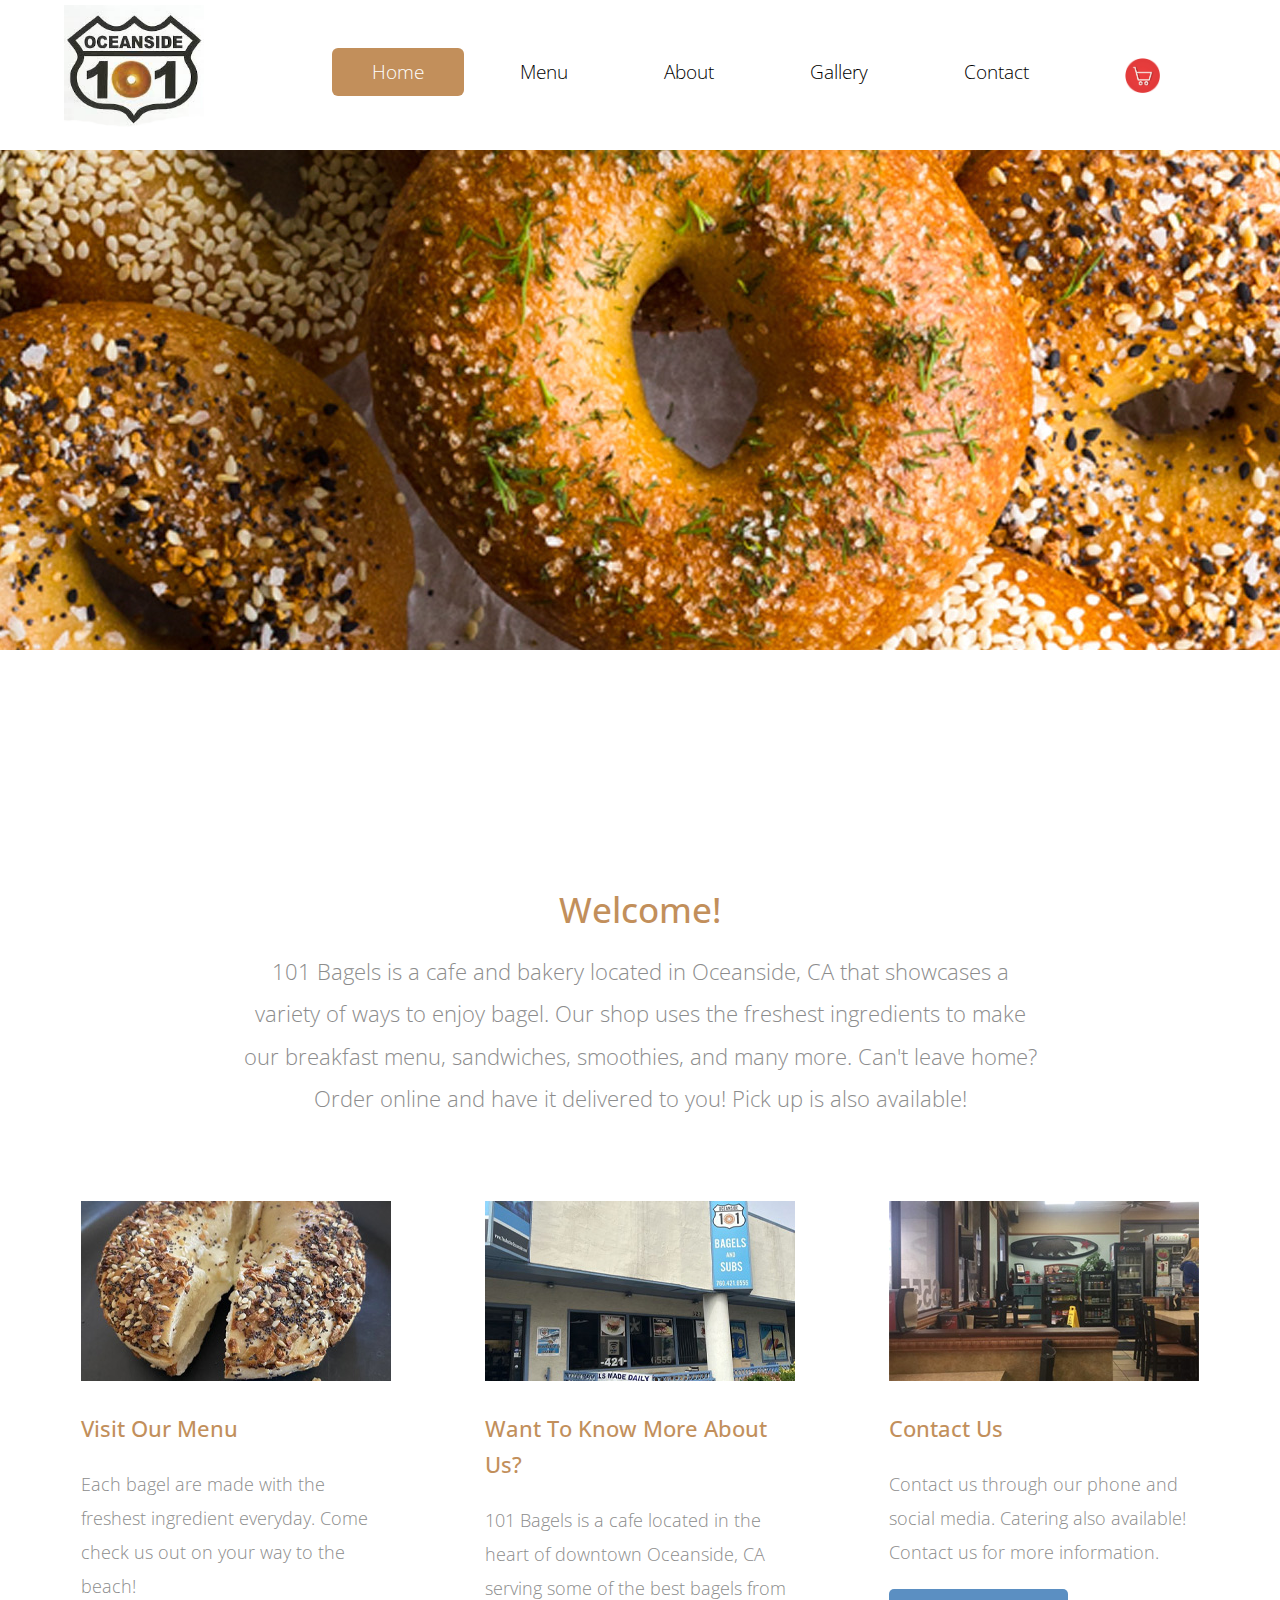
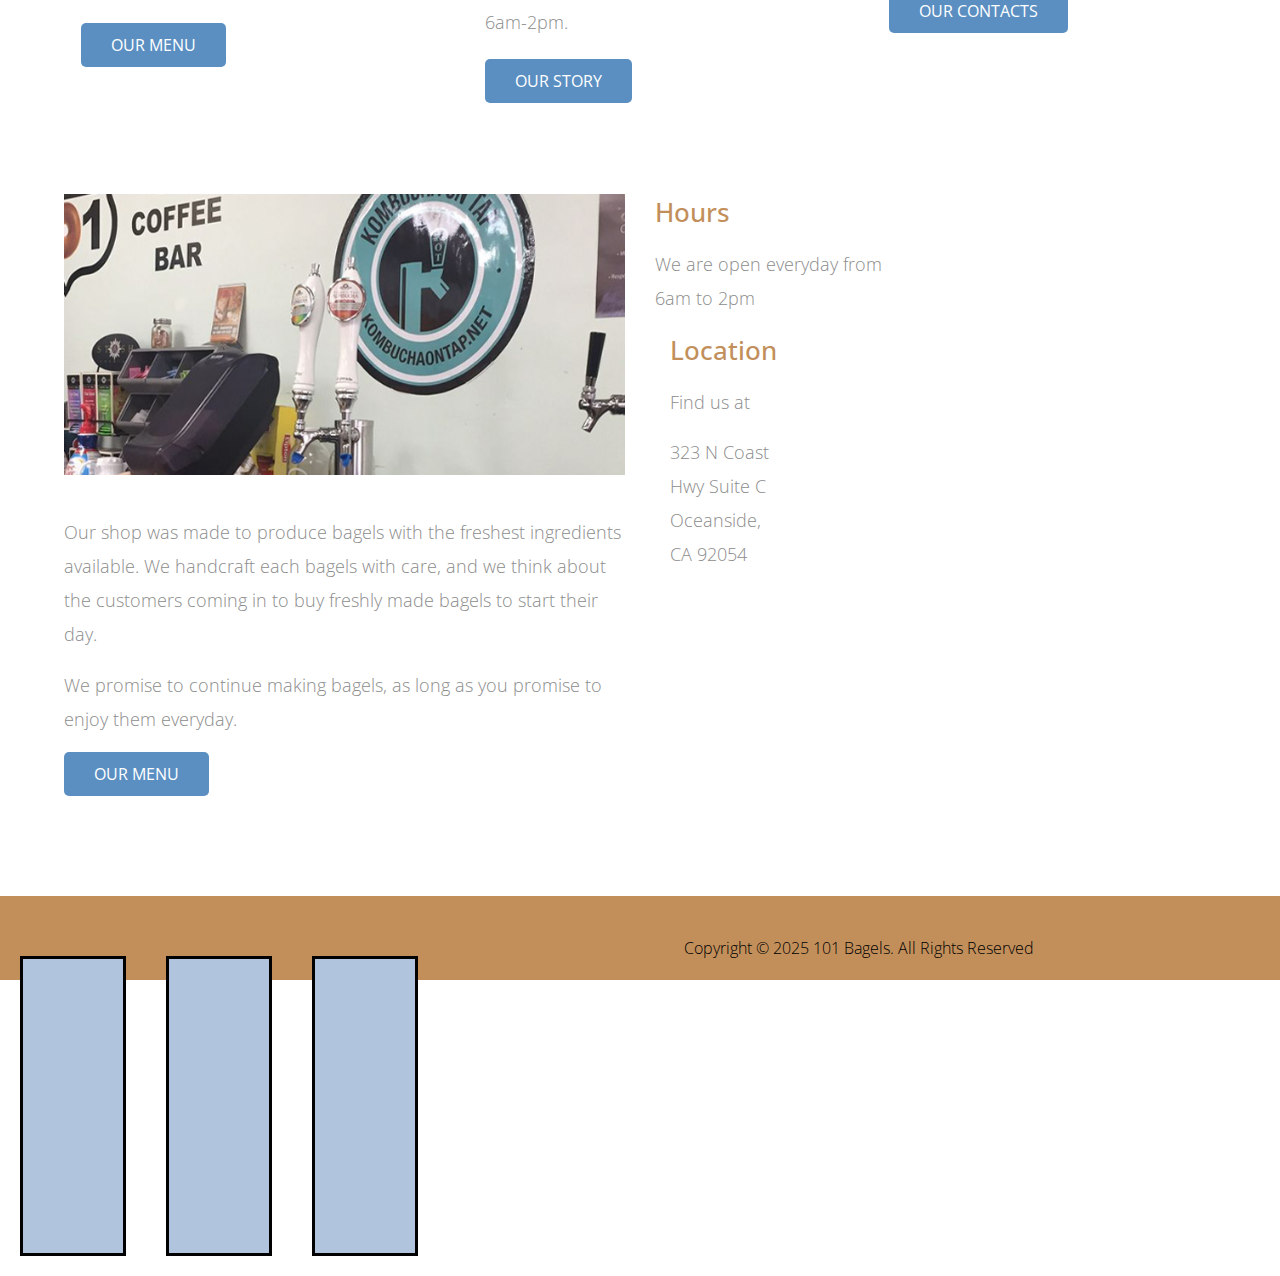
<file: index.html>
<!DOCTYPE html>
<html>
<head>
    <meta charset="utf-8">
    <meta http-equiv="X-UA-Compatible" content="IE=edge">
    <meta name="viewport" content="width=device-width, initial-scale=1">

    <title>Classic - Responsive Bootstrap 4.0 Template</title>

    <link rel="stylesheet" href="https://fonts.googleapis.com/css?family=Open+Sans:300,400"> 
    <link rel="stylesheet" href="css/bootstrap.min.css">                                     
    <link rel="stylesheet" href="css/style.css">

</head>

    <body>
       
        <div class="header">
            <div class="container-fluid">
                <div class="header-inner">
                    <a href="index.html" class="navbar-brand site-name"><img src="logo.png" alt="bagel" width="140" height="140"></a>
                    
                    <nav class="navbar main-nav">
<button class="navbar-toggler hidden-md-up" type="button" data-toggle="collapse" data-target="#tmNavbar">
              &#9776;
          </button>
                        
                        <div class="collapse navbar-toggleable-sm" id="tmNavbar">
                            <ul class="nav navbar-nav">
                                <li class="nav-item active">
                                    <a href="index.html" class="nav-link">Home</a>
                                </li>
								<li class="nav-item">
                                    <a href="about.html" class="nav-link">Menu</a>
                                </li>
								 <li class="nav-item">
                                    <a href="about.html" class="nav-link">About</a>
                                </li>
                                <li class="nav-item">
                                    <a href="gallery.html" class="nav-link">Gallery</a>
                                </li>
                                <li class="nav-item">
                                    <a href="contact.html" class="nav-link">Contact</a>
                                </li>
								<li class="nav-item">
								    <a href="contact - Copy.html" class="nav-link"><img src="img/carticon2.png" alt="cart" width="35px"></a>
								</li>
                            </ul>                        
                        </div>
                        
                    </nav>
                   
                </div>                                  
            </div>            
        </div>

        <div class="home-img-container">
            <img src="img/home-img.jpg" alt="Image" class="hidden-lg-up img-fluid">
        </div>

        <section class="section">
            <div class="container-fluid">
                <div class="row">
                    <div class="col-xs-12 col-sm-12 col-md-12 col-lg-12 text-xs-center">
                        <h2 class="gold-text title">&nbsp;</h2>
                        <h2 class="gold-text title">Welcome!                        </h2>
                        <p class="subtitle">101 Bagels is a cafe and bakery located in Oceanside, CA that showcases a variety of ways to enjoy bagel. Our shop uses the freshest ingredients to make our breakfast menu, sandwiches, smoothies, and many more. Can't leave home? Order online and have it delivered to you! Pick up is also available!</p>
                    </div>
					                     
                        <div class="row margin-t-big">
                            <div class="col-xs-12 col-sm-12 col-md-4 col-lg-4 col-xl-4">

                                <div class="content-box">
                                    <img src="img/img-310x180-1.jpg" alt="Image" class="margin-b-30 img-fluid">
                                    <h4 class="margin-b-20 gold-text">Visit Our Menu</h4>
                                    <p class="margin-b-20">Each bagel are made with the freshest ingredient everyday. Come check us out on your way to the beach!</p>
                                    <a href="menu.html" class="btn text-uppercase">Our Menu</a>    
                                </div>  

                            </div>

                            <div class="col-xs-12 col-sm-12 col-md-4 col-lg-4 col-xl-4">

                                <div class="content-box">
                                    <img src="img/img-310x180-2.jpg" alt="Image" class="margin-b-30 img-fluid">
                                    <h4 class="margin-b-20 gold-text">Want To Know More About Us?</h4>
                                    <p class="margin-b-20">101 Bagels is a cafe located in the heart of downtown Oceanside, CA serving some of the best bagels from 6am-2pm.  </p>
                                    <a href="about.html" class="btn text-uppercase">Our Story</a>    
                                </div>  

                            </div>

                            <div class="col-xs-12 col-sm-12 col-md-4 col-lg-4 col-xl-4">

                                <div class="content-box">
                                    <img src="img/img-310x180-3.jpg" alt="Image" class="margin-b-30 img-fluid">
                                    <h4 class="margin-b-20 gold-text">Contact Us</h4>
                                    <p class="margin-b-20">Contact us through our phone and social media. Catering also available! Contact us for more information.</p>
                                    <a href="contact.html" class="btn text-uppercase">Our Contacts</a>    
                                </div>  

                            </div>    
                </div>
                <div class="row">
                    <div class="col-xs-12 col-sm-6 col-md-6 col-lg-3 col-xl-3">

                        

                    </div>
                    </div>
				</div>

                <div class="row margin-t-big">
                    <div class="col-xs-12 col-sm-12 col-md-12 col-lg-6 col-xl-6">
                        <div class="2-col-left">
                            
                         
                            <img src="img/img-660x330-1.jpg" alt="Image" class="margin-b-40 img-fluid">
                            <p>
                                Our shop was made to produce bagels with the freshest ingredients available. We handcraft each bagels with care, and we think about the customers coming in to buy freshly made bagels to start their day. 
                            </p>
                            <p>We promise to continue making bagels, as long as you promise to enjoy them everyday.</p>
                            
                            <a href="menu.html" class="btn text-uppercase">Our Menu</a>

                        </div>
                    </div>

                    <div class="col-xs-12 col-sm-12 col-md-12 col-lg-6 col-xl-6">

                        <div class="2-col-right">

                            <div class="2-rows-md-swap">
                                <div class="overflow-auto row 2-rows-md-down-2">
                                    <div class="col-xs-12 col-sm-6 col-md-6 col-lg-6 col-xl-6">
                                        <h3 class="gold-text title">
                                          Hours
                                      </h3>
                                        <nav>
                                            <ul class="nav">
												<p>We are open everyday from 6am to 2pm</p>
                                                

                                    <div class="col-xs-12 col-sm-6 col-md-6 col-lg-6 col-xl-6 xs-m-t">
                                        <h3 class="gold-text title">
                                          Location
                                      </h3>
                                        <nav>
                                            <ul class="nav">
                                                <p>Find us at</p>
												<p>323 N Coast Hwy Suite C Oceanside, CA 92054</p>
											</ul></nav>
												</div>                         
										</ul></nav> 
										
											</div>
                                        </div>
                                    </div>
                                </div>    
                            </div>

                        </div>
                        
                    </div>
                </div> 
			</div>
            </div>
        </section>
        
        <footer class="footer"> 
			<div class="footer2">
  <div class="column"></div> <div class="column"></div> <div class="column"></div>
</div>
			
			
			
			Copyright &copy; 2025 101 Bagels. All Rights Reserved
					</footer>


        <script src="js/jquery-1.11.3.min.js"></script>
        <script src="https://www.atlasestateagents.co.uk/javascript/tether.min.js"></script> 
        <script src="js/bootstrap.min.js"></script>
       
</body>
</html>
</file>
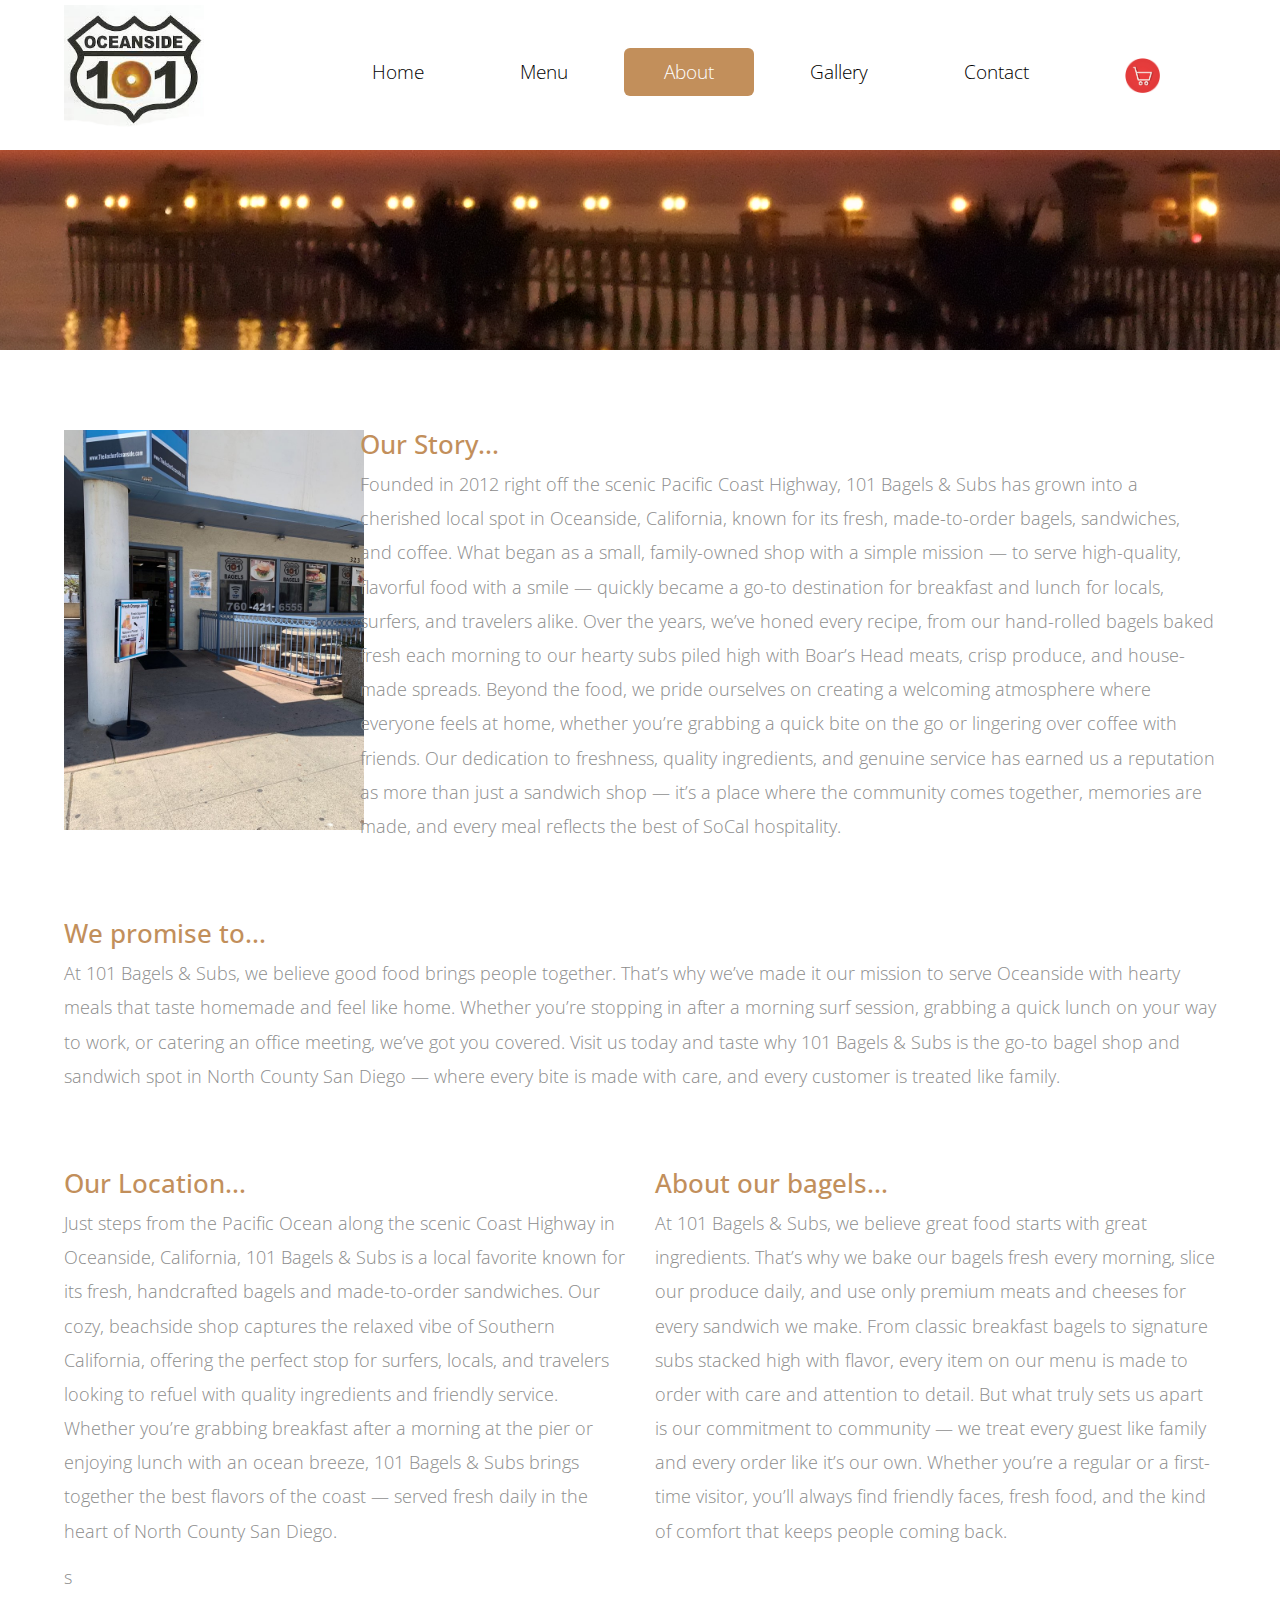
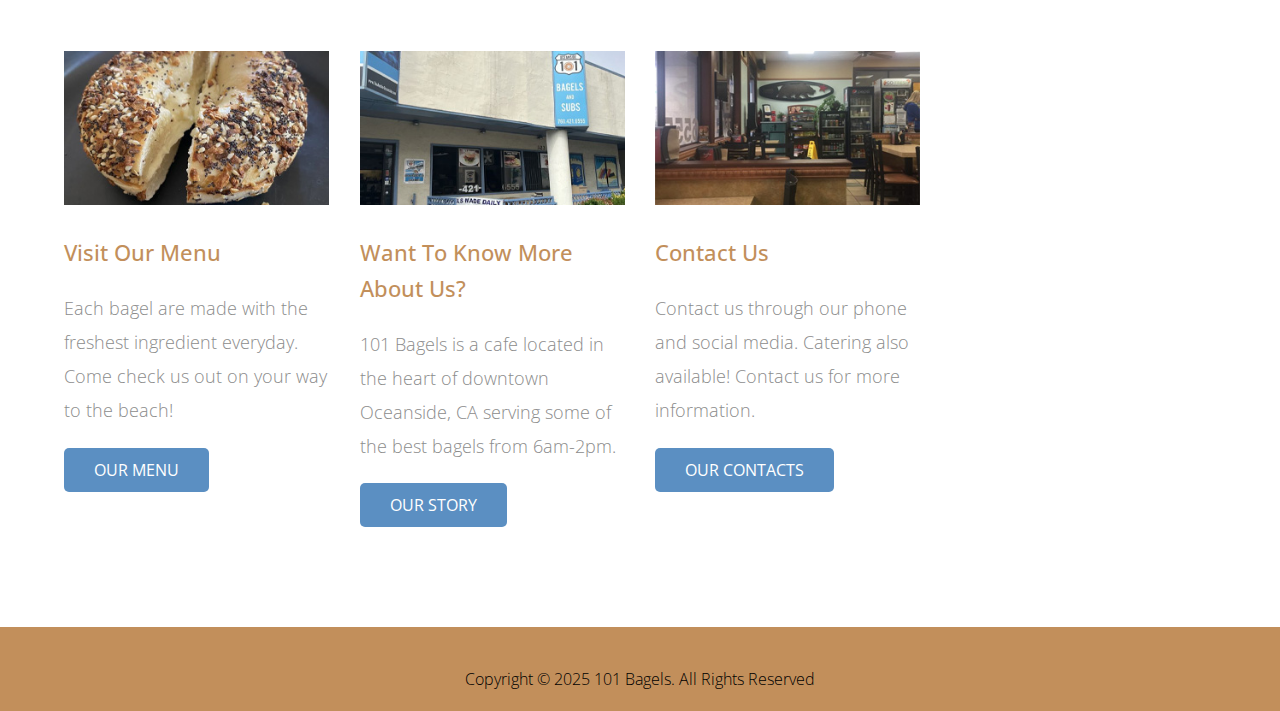
<file: about.html>
<!DOCTYPE html>
<html>
<head>
    <meta charset="utf-8">
    <meta http-equiv="X-UA-Compatible" content="IE=edge">
    <meta name="viewport" content="width=device-width, initial-scale=1">

    <title>Classic - About Page</title>

    <link rel="stylesheet" href="https://fonts.googleapis.com/css?family=Open+Sans:300,400"> 
    <link rel="stylesheet" href="css/bootstrap.min.css">                                     
    <link rel="stylesheet" href="css/style.css">


</head>

    <body>
       
        <div class="header">
            <div class="container-fluid">
                <div class="header-inner">
                    <a href="index.html" class="navbar-brand site-name"><img src="logo.png" width="140" height="140"></a>
                    
           
                    <nav class="navbar main-nav">

                        <button class="navbar-toggler hidden-md-up" type="button" data-toggle="collapse" data-target="#tmNavbar">
                            &#9776;
                        </button>
                        
                        <div class="collapse navbar-toggleable-sm" id="tmNavbar">
                            <ul class="nav navbar-nav">
                                <li class="nav-item">
                                    <a href="index.html" class="nav-link">Home</a>
                                </li>
								<li class="nav-item">
                                    <a href="about.html" class="nav-link">Menu</a>
                                </li>
                                <li class="nav-item active">
                                    <a href="about.html" class="nav-link">About</a>
                                </li>
                                <li class="nav-item">
                                    <a href="gallery.html" class="nav-link">Gallery</a>
                                </li>
                                <li class="nav-item">
                                    <a href="contact.html" class="nav-link">Contact</a>
                                </li>
								<li class="nav-item">
								    <a href="contact - Copy.html" class="nav-link"><img src="img/carticon2.png" alt="cart" width="35px"></a>
								</li>
                            </ul>                        
                        </div>
                        
                    </nav>  
                     
                </div>                                  
            </div>            
        </div>

        <div class="about-img-container">
            
        </div>

        <section class="section">
            <div class="container-fluid">
                <div class="row 2-rows-sm-swap">
                    <div class="col-xs-12 col-sm-12 col-md-4 col-lg-3 col-xl-3 2-rows-sm-down-2">
                        
                        
                        <nav>
                            <ul class="nav"><img src="aboutusimg1.jpg" alt="" width="300px">
                               
                        </nav>   

                    </div>                        
                        

                    <div class="col-xs-12 col-sm-12 col-md-8 col-lg-9 col-xl-9 2-rows-sm-down-1">
                        <h3 class="gold-text">Our Story...&nbsp;</h3>
                       
                        <p>Founded in 2012 right off the scenic Pacific Coast Highway, 101 Bagels & Subs has grown into a cherished local spot in Oceanside, California, known for its fresh, made-to-order bagels, sandwiches, and coffee. What began as a small, family-owned shop with a simple mission — to serve high-quality, flavorful food with a smile — quickly became a go-to destination for breakfast and lunch for locals, surfers, and travelers alike. Over the years, we’ve honed every recipe, from our hand-rolled bagels baked fresh each morning to our hearty subs piled high with Boar’s Head meats, crisp produce, and house-made spreads. Beyond the food, we pride ourselves on creating a welcoming atmosphere where everyone feels at home, whether you’re grabbing a quick bite on the go or lingering over coffee with friends. Our dedication to freshness, quality ingredients, and genuine service has earned us a reputation as more than just a sandwich shop — it’s a place where the community comes together, memories are made, and every meal reflects the best of SoCal hospitality.</p>
                    </div>
                </div>
                
                <div class="row margin-t-mid">
                    <div class="col-xs-12">
                        <h3 class="gold-text">We promise to...&nbsp;</h3>
                       
                        <p>At 101 Bagels & Subs, we believe good food brings people together. That’s why we’ve made it our mission to serve Oceanside with hearty meals that taste homemade and feel like home. Whether you’re stopping in after a morning surf session, grabbing a quick lunch on your way to work, or catering an office meeting, we’ve got you covered. Visit us today and taste why 101 Bagels & Subs is the go-to bagel shop and sandwich spot in North County San Diego — where every bite is made with care, and every customer is treated like family.</p>
                    </div>
                </div>

                <div class="row margin-t-mid">
                    <div class="col-xs-12 col-sm-12 col-md-6 col-lg-6 col-xl-6 sm-m-b">
                        <h3 class="gold-text">Our Location...</h3>
                        
                        <p>Just steps from the Pacific Ocean along the scenic Coast Highway in Oceanside, California, 101 Bagels &amp; Subs is a local favorite known for its fresh, handcrafted bagels and made-to-order sandwiches. Our cozy, beachside shop captures the relaxed vibe of Southern California, offering the perfect stop for surfers, locals, and travelers looking to refuel with quality ingredients and friendly service. Whether you’re grabbing breakfast after a morning at the pier or enjoying lunch with an ocean breeze, 101 Bagels &amp; Subs brings together the best flavors of the coast — served fresh daily in the heart of North County San Diego.</p>
                    </div>

                    <div class="col-xs-12 col-sm-12 col-md-6 col-lg-6 col-xl-6">
                        <h3 class="gold-text">About our bagels...&nbsp;</h3>
                        <p>
                            
                            At 101 Bagels & Subs, we believe great food starts with great ingredients. That’s why we bake our bagels fresh every morning, slice our produce daily, and use only premium meats and cheeses for every sandwich we make. From classic breakfast bagels to signature subs stacked high with flavor, every item on our menu is made to order with care and attention to detail. But what truly sets us apart is our commitment to community — we treat every guest like family and every order like it’s our own. Whether you’re a regular or a first-time visitor, you’ll always find friendly faces, fresh food, and the kind of comfort that keeps people coming back.
                        </p>
                    </div>

                </div>
s
                <div class="row margin-t-mid">
                    <div class="col-xs-12 col-sm-6 col-md-3 col-lg-3 col-xl-3">

                        <div class="content-box">
                            <img src="img/img-310x180-1.jpg" alt="Image" class="margin-b-30 img-fluid">
                            <h4 class="margin-b-20 gold-text">Visit Our Menu&nbsp;</h4>
                            <p class="margin-b-20">Each bagel are made with the freshest ingredient everyday. Come check us out on your way to the beach!</p>
                            <a href="menu.html" class="btn text-uppercase">Our Menu</a>    
                        </div>  

                    </div>

                    <div class="col-xs-12 col-sm-6 col-md-3 col-lg-3 col-xl-3">

                        <div class="content-box">
                            <img src="img/img-310x180-2.jpg" alt="Image" class="margin-b-30 img-fluid">
                            <h4 class="margin-b-20 gold-text">Want To Know More About Us?&nbsp;</h4>
                            <p class="margin-b-20">101 Bagels is a cafe located in the heart of downtown Oceanside, CA serving some of the best bagels from 6am-2pm.</p>
                            <a href="about.html" class="btn text-uppercase">Our Story</a>    
                        </div>  

                    </div>

                    <div class="col-xs-12 col-sm-6 col-md-3 col-lg-3 col-xl-3">

                        <div class="content-box">
                            <img src="img/img-310x180-3.jpg" alt="Image" class="margin-b-30 img-fluid">
                            <h4 class="margin-b-20 gold-text">Contact Us</h4>
                            <p class="margin-b-20">Contact us through our phone and social media. Catering also available! Contact us for more information.</p>
                            <a href="contact.html" class="btn text-uppercase">Our Contacts</a>    
                        </div>  

                    </div>

                    <div class="col-xs-12 col-sm-6 col-md-3 col-lg-3 col-xl-3">

                      

                    </div>
                </div> 

            </div>
        </section>
        
         <footer class="footer">Copyright &copy; 2025 101 Bagels. All Rights Reserved</footer>

 
        <script src="js/jquery-1.11.3.min.js"></script>
        <script src="https://www.atlasestateagents.co.uk/javascript/tether.min.js"></script> 
        <script src="js/bootstrap.min.js"></script>
       
</body>
</html>
</file>
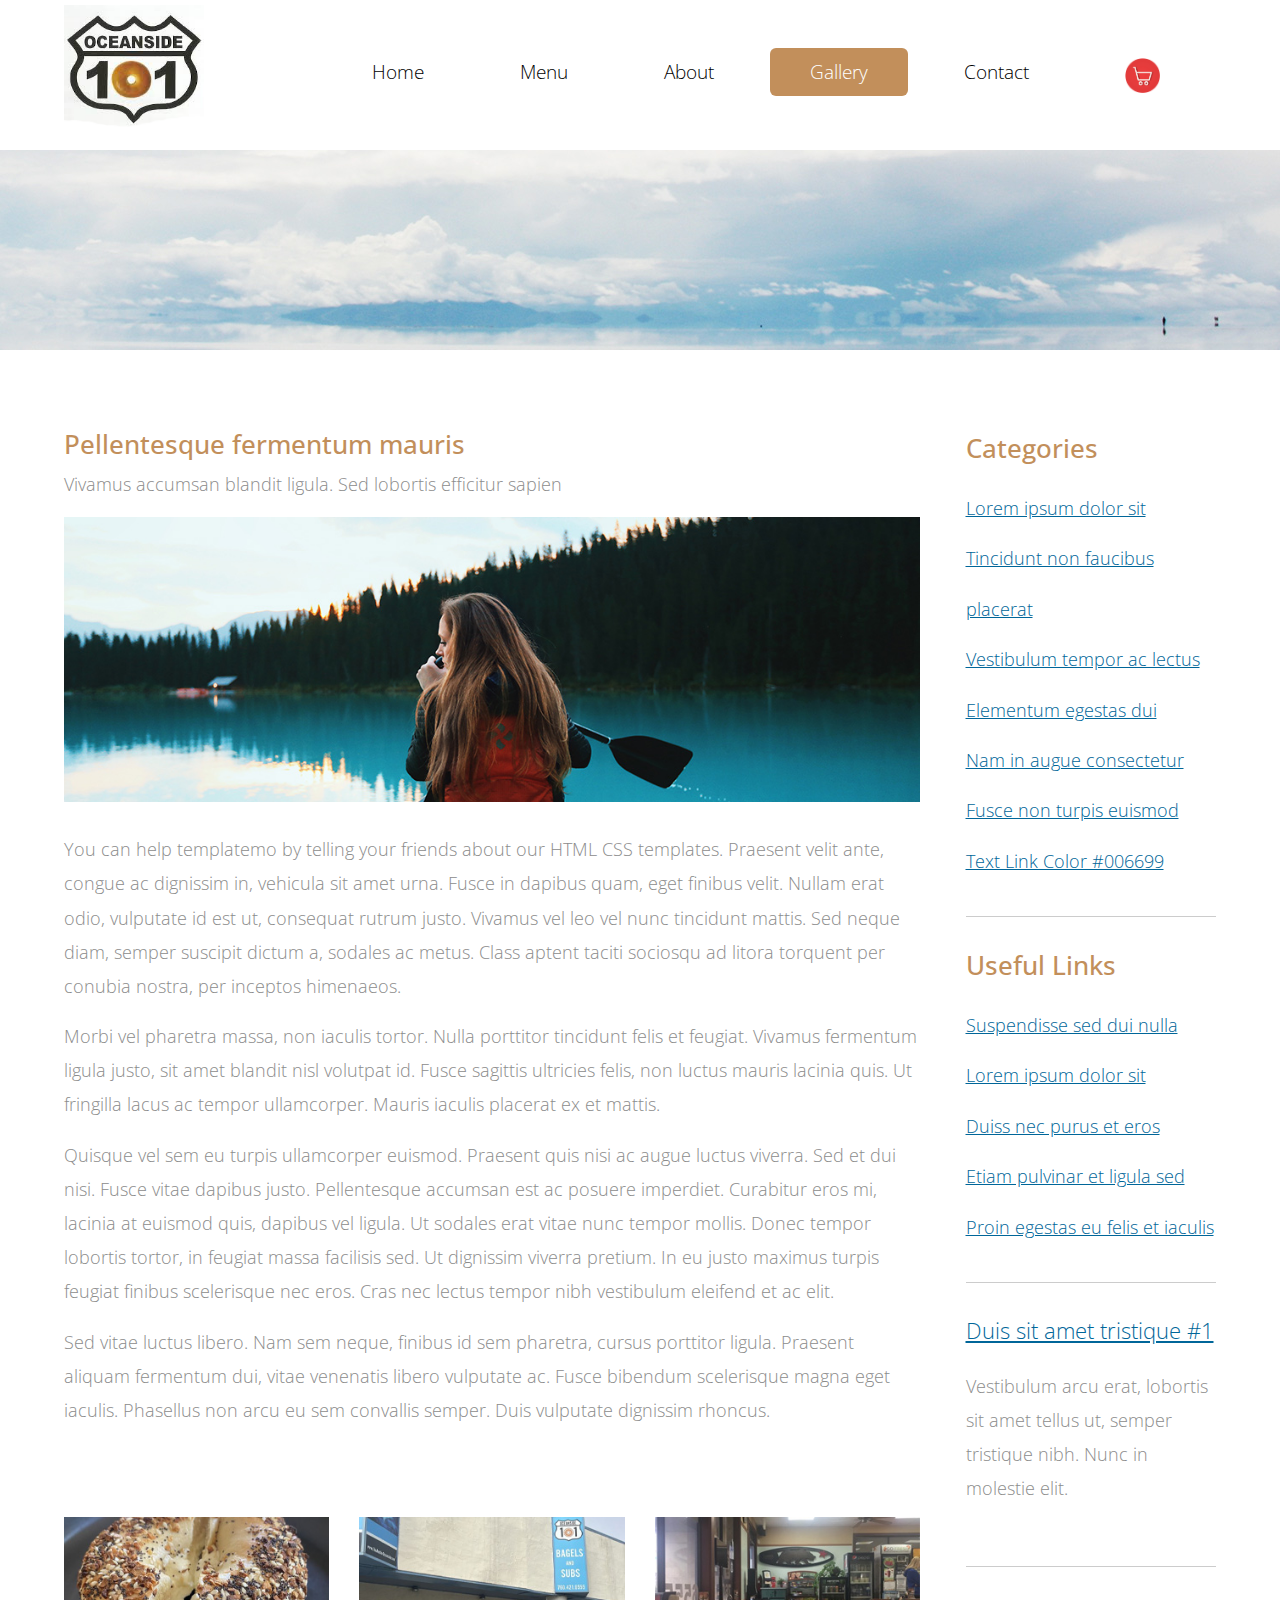
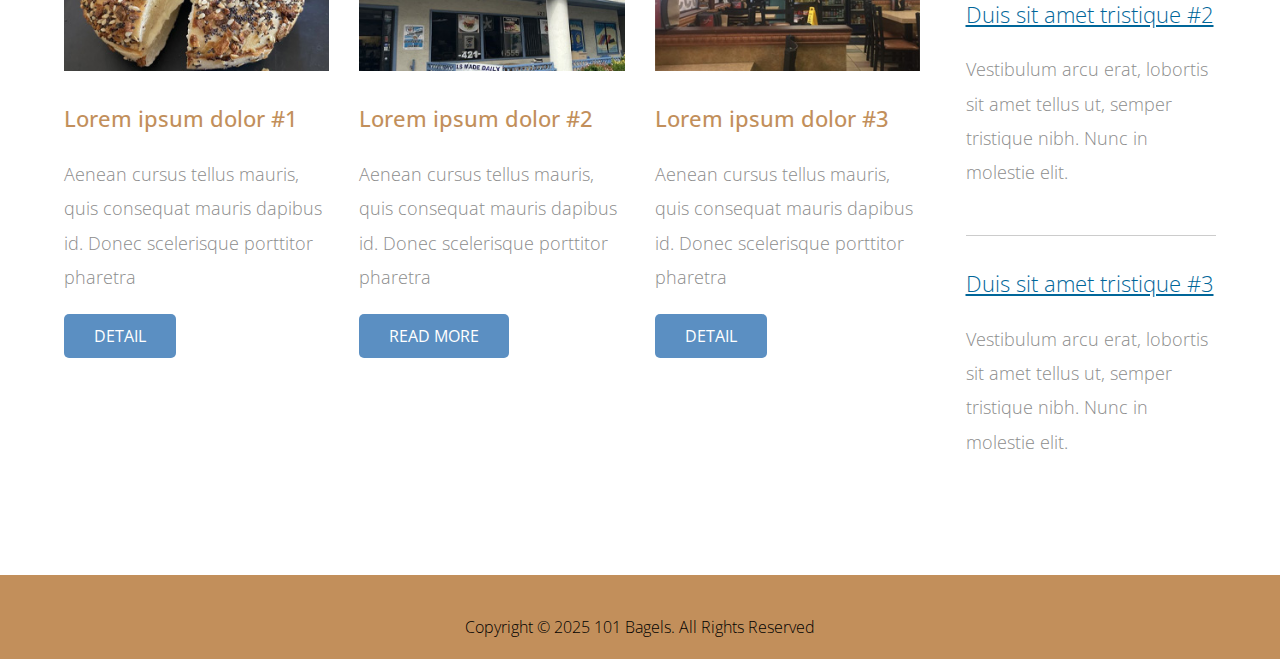
<file: gallery.html>
<!DOCTYPE html>
<html>
<head>
    <meta charset="utf-8">
    <meta http-equiv="X-UA-Compatible" content="IE=edge">
    <meta name="viewport" content="width=device-width, initial-scale=1">

    <title>Gallery</title>

    <link rel="stylesheet" href="https://fonts.googleapis.com/css?family=Open+Sans:300,400"> 
    <link rel="stylesheet" href="css/bootstrap.min.css">                                     
    <link rel="stylesheet" href="css/style.css">


</head>

    <body>
       
        <div class="header">
            <div class="container-fluid">
                <div class="header-inner">
                    <a href="index.html" class="navbar-brand site-name"><img src="logo.png" width="140" height="140"></a>
                    
            
                    <nav class="navbar main-nav">

                        <button class="navbar-toggler hidden-md-up" type="button" data-toggle="collapse" data-target="#tmNavbar">
                            &#9776;
                        </button>
                        
                        <div class="collapse navbar-toggleable-sm" id="tmNavbar">
                            <ul class="nav navbar-nav">
                                <li class="nav-item">
                                    <a href="index.html" class="nav-link">Home</a>
                                </li>
								<li class="nav-item">
                                    <a href="about.html" class="nav-link">Menu</a>
                                </li>
                                <li class="nav-item">
                                    <a href="about.html" class="nav-link">About</a>
                                </li>
                                <li class="nav-item active">
                                    <a href="gallery.html" class="nav-link">Gallery</a>
                                </li>
                                <li class="nav-item">
                                    <a href="contact.html" class="nav-link">Contact</a>
                                </li>
								<li class="nav-item">
								    <a href="contact - Copy.html" class="nav-link"><img src="img/carticon2.png" alt="cart" width="35px"></a>
								</li>
                            </ul>                        
                        </div>
                        
                    </nav>  
                     
                </div>                                  
            </div>            
        </div>

        <div class="blog-img-container">
            
        </div>

        <section class="section">
            <div class="container-fluid">
                <div class="row">

                    <div class="col-xs-12 col-sm-12 col-md-8 col-lg-9 col-xl-9">
                        <div class="blog-post">
                            <h3 class="gold-text">Pellentesque fermentum mauris</h3>
                            <p>Vivamus accumsan blandit ligula. Sed lobortis efficitur sapien</p>
                            <img src="img/img-1010x336-1.jpg" alt="Image" class="img-fluid img-post">
                            
                            <p>You can help templatemo by telling your friends about our HTML CSS templates. Praesent velit ante, congue ac dignissim in, vehicula sit amet urna. Fusce in dapibus quam, eget finibus velit. Nullam erat odio, vulputate id est ut, consequat rutrum justo. Vivamus vel leo vel nunc tincidunt mattis. Sed neque diam, semper suscipit dictum a, sodales ac metus. Class aptent taciti sociosqu ad litora torquent per conubia nostra, per inceptos himenaeos.</p>

                            <p>Morbi vel pharetra massa, non iaculis tortor. Nulla porttitor tincidunt felis et feugiat. Vivamus fermentum ligula justo, sit amet blandit nisl volutpat id. Fusce sagittis ultricies felis, non luctus mauris lacinia quis. Ut fringilla lacus ac tempor ullamcorper. Mauris iaculis placerat ex et mattis.</p>

                            <p>Quisque vel sem eu turpis ullamcorper euismod. Praesent quis nisi ac augue luctus viverra. Sed et dui nisi. Fusce vitae dapibus justo. Pellentesque accumsan est ac posuere imperdiet. Curabitur eros mi, lacinia at euismod quis, dapibus vel ligula. Ut sodales erat vitae nunc tempor mollis. Donec tempor lobortis tortor, in feugiat massa facilisis sed. Ut dignissim viverra pretium. In eu justo maximus turpis feugiat finibus scelerisque nec eros. Cras nec lectus tempor nibh vestibulum eleifend et ac elit.</p>

                            <p>Sed vitae luctus libero. Nam sem neque, finibus id sem pharetra, cursus porttitor ligula. Praesent aliquam fermentum dui, vitae venenatis libero vulputate ac. Fusce bibendum scelerisque magna eget iaculis. Phasellus non arcu eu sem convallis semper. Duis vulputate dignissim rhoncus.</p>
                        </div>
                        
                        <div class="row margin-t-big">
                            <div class="col-xs-12 col-sm-12 col-md-4 col-lg-4 col-xl-4">

                                <div class="content-box">
                                    <img src="img/img-310x180-1.jpg" alt="Image" class="margin-b-30 img-fluid">
                                    <h4 class="margin-b-20 gold-text">Lorem ipsum dolor #1</h4>
                                    <p class="margin-b-20">Aenean cursus tellus mauris, quis
                                    consequat mauris dapibus id. Donec
                                    scelerisque porttitor pharetra</p>
                                    <a href="#" class="btn text-uppercase">Detail</a>    
                                </div>  

                            </div>

                            <div class="col-xs-12 col-sm-12 col-md-4 col-lg-4 col-xl-4">

                                <div class="content-box">
                                    <img src="img/img-310x180-2.jpg" alt="Image" class="margin-b-30 img-fluid">
                                    <h4 class="margin-b-20 gold-text">Lorem ipsum dolor #2</h4>
                                    <p class="margin-b-20">Aenean cursus tellus mauris, quis
                                    consequat mauris dapibus id. Donec
                                    scelerisque porttitor pharetra</p>
                                    <a href="#" class="btn text-uppercase">Read More</a>    
                                </div>  

                            </div>

                            <div class="col-xs-12 col-sm-12 col-md-4 col-lg-4 col-xl-4">

                                <div class="content-box">
                                    <img src="img/img-310x180-3.jpg" alt="Image" class="margin-b-30 img-fluid">
                                    <h4 class="margin-b-20 gold-text">Lorem ipsum dolor #3</h4>
                                    <p class="margin-b-20">Aenean cursus tellus mauris, quis
                                    consequat mauris dapibus id. Donec
                                    scelerisque porttitor pharetra</p>
                                    <a href="#" class="btn text-uppercase">Detail</a>    
                                </div>  

                            </div>    
                        </div>
                        
                    </div>

                    <aside class="col-xs-12 col-sm-12 col-md-4 col-lg-3 col-xl-3 aside-r">

                        <div class="aside-container">
                            <h3 class="gold-text title">
                                Categories
                            </h3>
                            <nav>
                                <ul class="nav">
                                    <li><a href="#" class="text-link">Lorem ipsum dolor sit</a></li>
                                    <li><a href="#" class="text-link">Tincidunt non faucibus placerat</a></li>
                                    <li><a href="#" class="text-link">Vestibulum tempor ac lectus</a></li>
                                    <li><a href="#" class="text-link">Elementum egestas dui</a></li>
                                    <li><a href="#" class="text-link">Nam in augue consectetur</a></li>
                                    <li><a href="#" class="text-link">Fusce non turpis euismod</a></li>
                                    <li><a href="#" class="text-link">Text Link Color #006699</a></li>
                                </ul>
                            </nav>
                            <hr class="margin-t-small">   
                            <h3 class="gold-text title margin-t-small">
                                Useful Links
                            </h3>
                            <nav>   
                                <ul class="nav">
                                    <li><a href="#" class="text-link">Suspendisse sed dui nulla</a></li>
                                    <li><a href="#" class="text-link">Lorem ipsum dolor sit</a></li>
                                    <li><a href="#" class="text-link">Duiss nec purus et eros</a></li>
                                    <li><a href="#" class="text-link">Etiam pulvinar et ligula sed</a></li>
                                    <li><a href="#" class="text-link">Proin egestas eu felis et iaculis</a></li>
                                </ul>
                            </nav>   
                            <hr class="margin-t-small"> 

                            <div class="content-box margin-t-small">
                                <a href="#" class="text-link"><h4 class="margin-b-20 thin-font">Duis sit amet tristique #1</h4></a>
                                <p class="margin-b-30">Vestibulum arcu erat, lobortis sit amet tellus ut, semper tristique nibh. Nunc in molestie elit.</p>
                            </div>
                            <hr class="margin-t-small">
                            <div class="content-box margin-t-small">
                                <a href="#" class="text-link"><h4 class="margin-b-20 thin-font">Duis sit amet tristique #2</h4></a>
                                <p>Vestibulum arcu erat, lobortis sit amet tellus ut, semper tristique nibh. Nunc in molestie elit.</p>
                            </div>  
                            <hr class="margin-t-small">
                            <div class="content-box margin-t-small">
                                <a href="#" class="text-link"><h4 class="margin-b-20 thin-font">Duis sit amet tristique #3</h4></a>
                                <p>Vestibulum arcu erat, lobortis sit amet tellus ut, semper tristique nibh. Nunc in molestie elit.</p>
                            </div>      
                        </div>
                        
                        
                    </aside>

                </div>
                
            </div>
        </section>
        
         <footer class="footer">Copyright &copy; 2025 101 Bagels. All Rights Reserved</footer>

        <script src="js/jquery-1.11.3.min.js"></script>
        <script src="https://www.atlasestateagents.co.uk/javascript/tether.min.js"></script> 
        <script src="js/bootstrap.min.js"></script>
       
</body>
</html>
</file>
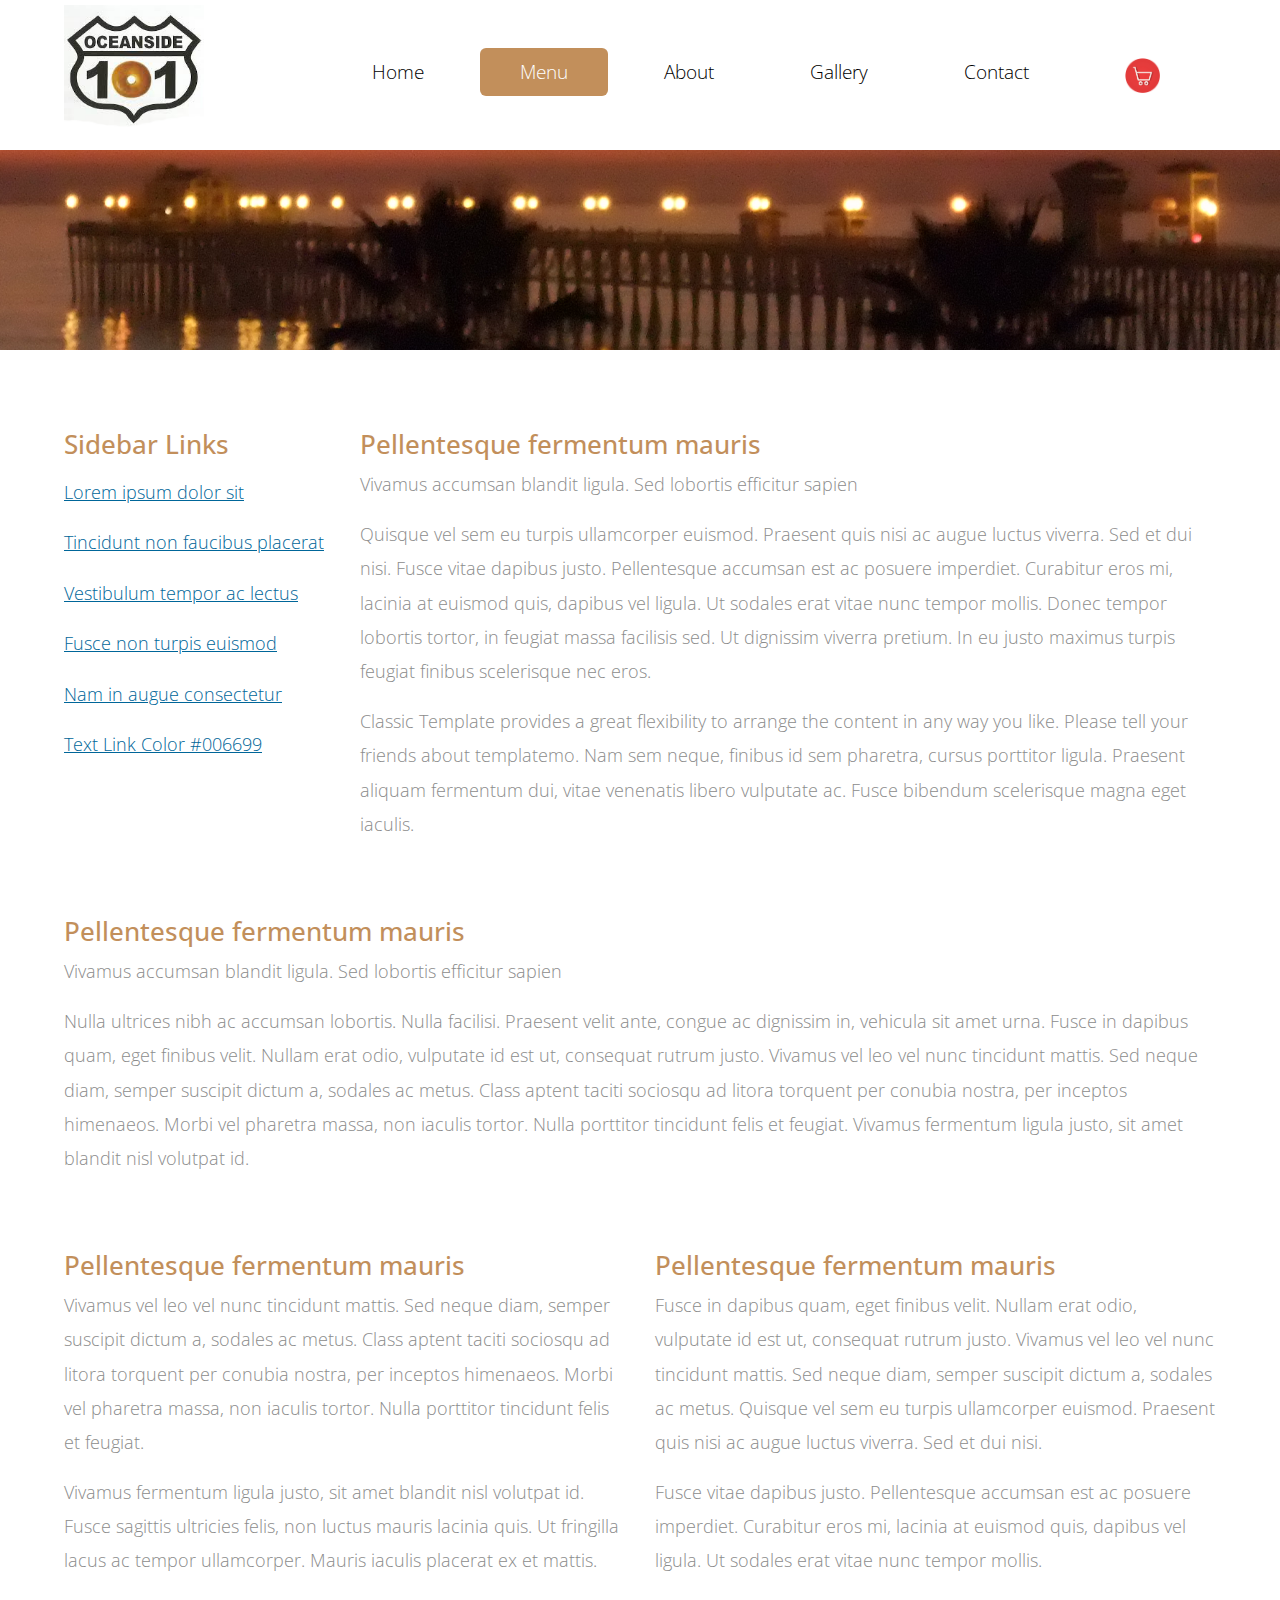
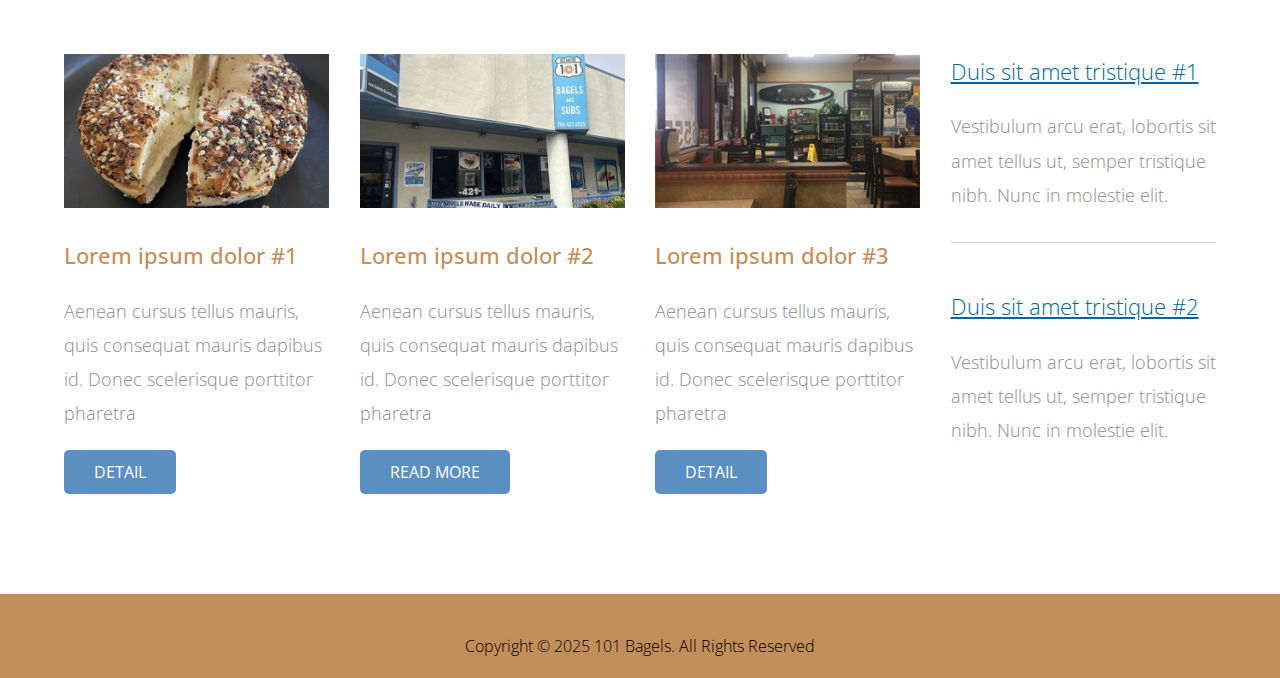
<file: menu.html>
<!DOCTYPE html>
<html>
<head>
    <meta charset="utf-8">
    <meta http-equiv="X-UA-Compatible" content="IE=edge">
    <meta name="viewport" content="width=device-width, initial-scale=1">

    <title>Classic - About Page</title>

    <link rel="stylesheet" href="https://fonts.googleapis.com/css?family=Open+Sans:300,400"> 
    <link rel="stylesheet" href="css/bootstrap.min.css">                                     
    <link rel="stylesheet" href="css/style.css">


</head>

    <body>
       
        <div class="header">
            <div class="container-fluid">
                <div class="header-inner">
                    <a href="index.html" class="navbar-brand site-name"><img src="logo.png" width="140" height="140"></a>
                    
           
                    <nav class="navbar main-nav">

                        <button class="navbar-toggler hidden-md-up" type="button" data-toggle="collapse" data-target="#tmNavbar">
                            &#9776;
                        </button>
                        
                        <div class="collapse navbar-toggleable-sm" id="tmNavbar">
                            <ul class="nav navbar-nav">
                                <li class="nav-item">
                                    <a href="index.html" class="nav-link">Home</a>
                                </li>
								<li class="nav-item active">
                                    <a href="about.html" class="nav-link">Menu</a>
                                </li>
                                <li class="nav-item">
                                    <a href="about.html" class="nav-link">About</a>
                                </li>
                                <li class="nav-item">
                                    <a href="gallery.html" class="nav-link">Gallery</a>
                                </li>
                                <li class="nav-item">
                                    <a href="contact.html" class="nav-link">Contact</a>
                                </li>
								<li class="nav-item">
								    <a href="contact - Copy.html" class="nav-link"><img src="img/carticon2.png" alt="cart" width="35px"></a>
								</li>
                            </ul>                        
                        </div>
                        
                    </nav>  
                      
                </div>                                  
            </div>            
        </div>

        <div class="about-img-container">
            
        </div>

        <section class="section">
            <div class="container-fluid">
                <div class="row 2-rows-sm-swap">
                    <div class="col-xs-12 col-sm-12 col-md-4 col-lg-3 col-xl-3 2-rows-sm-down-2">
                        
                        <h3 class="gold-text">Sidebar Links</h3>
                        
                        <nav>
                            <ul class="nav">
                                <li><a href="#" class="text-link">Lorem ipsum dolor sit</a></li>
                                <li><a href="#" class="text-link">Tincidunt non faucibus placerat</a></li>
                                <li><a href="#" class="text-link">Vestibulum tempor ac lectus</a></li>
                                <li><a href="#" class="text-link">Fusce non turpis euismod</a></li>
                                <li><a href="#" class="text-link">Nam in augue consectetur</a></li>
                                <li><a href="#" class="text-link">Text Link Color #006699</a></li>
                            </ul>
                        </nav>   

                    </div>

                    <div class="col-xs-12 col-sm-12 col-md-8 col-lg-9 col-xl-9 2-rows-sm-down-1">
                        <h3 class="gold-text">Pellentesque fermentum mauris</h3>
                        <p>Vivamus accumsan blandit ligula. Sed lobortis efficitur sapien</p>
                        <p>Quisque vel sem eu turpis ullamcorper euismod. Praesent quis nisi ac augue luctus viverra. Sed et dui nisi. Fusce vitae dapibus justo. Pellentesque accumsan est ac posuere imperdiet. Curabitur eros mi, lacinia at euismod quis, dapibus vel ligula. Ut sodales erat vitae nunc tempor mollis. Donec tempor lobortis tortor, in feugiat massa facilisis sed. Ut dignissim viverra pretium. In eu justo maximus turpis feugiat finibus scelerisque nec eros.</p>
                        <p>
                        Classic Template provides a great flexibility to arrange the content in any way you like. Please tell your friends about templatemo. Nam sem neque, finibus id sem pharetra, cursus porttitor ligula. Praesent aliquam fermentum dui, vitae venenatis libero vulputate ac. Fusce bibendum scelerisque magna eget iaculis.</p>
                    </div>
                </div>
                
                <div class="row margin-t-mid">
                    <div class="col-xs-12">
                        <h3 class="gold-text">Pellentesque fermentum mauris</h3>
                        <p>Vivamus accumsan blandit ligula. Sed lobortis efficitur sapien</p>
                        <p>Nulla ultrices nibh ac accumsan lobortis. Nulla facilisi. Praesent velit ante, congue ac dignissim in, vehicula sit amet urna. Fusce in dapibus quam, eget finibus velit. Nullam erat odio, vulputate id est ut, consequat rutrum justo. Vivamus vel leo vel nunc tincidunt mattis. Sed neque diam, semper suscipit dictum a, sodales ac metus. Class aptent taciti sociosqu ad litora torquent per conubia nostra, per inceptos himenaeos. Morbi vel pharetra massa, non iaculis tortor. Nulla porttitor tincidunt felis et feugiat. Vivamus fermentum ligula justo, sit amet blandit nisl volutpat id.</p>
                    </div>
                </div>

                <div class="row margin-t-mid">
                    <div class="col-xs-12 col-sm-12 col-md-6 col-lg-6 col-xl-6 sm-m-b">
                        <h3 class="gold-text">Pellentesque fermentum mauris</h3>
                        <p>Vivamus vel leo vel nunc tincidunt mattis. Sed neque diam, semper suscipit dictum a, sodales ac metus. Class aptent taciti sociosqu ad litora torquent per conubia nostra, per inceptos himenaeos. Morbi vel pharetra massa, non iaculis tortor. Nulla porttitor tincidunt felis et feugiat.</p>
                        <p>Vivamus fermentum ligula justo, sit amet blandit nisl volutpat id. Fusce sagittis ultricies felis, non luctus mauris lacinia quis. Ut fringilla lacus ac tempor ullamcorper. Mauris iaculis placerat ex et mattis.</p>
                    </div>

                    <div class="col-xs-12 col-sm-12 col-md-6 col-lg-6 col-xl-6">
                        <h3 class="gold-text">Pellentesque fermentum mauris</h3>
                        <p>
                            Fusce in dapibus quam, eget finibus velit. Nullam erat odio, vulputate id est ut, consequat rutrum justo. Vivamus vel leo vel nunc tincidunt mattis. Sed neque diam, semper suscipit dictum a, sodales ac metus. Quisque vel sem eu turpis ullamcorper euismod. Praesent quis nisi ac augue luctus viverra. Sed et dui nisi.
                        </p>
                        <p>
                            Fusce vitae dapibus justo. Pellentesque accumsan est ac posuere imperdiet. Curabitur eros mi, lacinia at euismod quis, dapibus vel ligula. Ut sodales erat vitae nunc tempor mollis.
                        </p>
                    </div>

                </div>

                <div class="row margin-t-mid">
                    <div class="col-xs-12 col-sm-6 col-md-3 col-lg-3 col-xl-3">

                        <div class="content-box">
                            <img src="img/img-310x180-1.jpg" alt="Image" class="margin-b-30 img-fluid">
                            <h4 class="margin-b-20 gold-text">Lorem ipsum dolor #1</h4>
                            <p class="margin-b-20">Aenean cursus tellus mauris, quis
                            consequat mauris dapibus id. Donec
                            scelerisque porttitor pharetra</p>
                            <a href="#" class="btn text-uppercase">Detail</a>    
                        </div>  

                    </div>

                    <div class="col-xs-12 col-sm-6 col-md-3 col-lg-3 col-xl-3">

                        <div class="content-box">
                            <img src="img/img-310x180-2.jpg" alt="Image" class="margin-b-30 img-fluid">
                            <h4 class="margin-b-20 gold-text">Lorem ipsum dolor #2</h4>
                            <p class="margin-b-20">Aenean cursus tellus mauris, quis
                            consequat mauris dapibus id. Donec
                            scelerisque porttitor pharetra</p>
                            <a href="#" class="btn text-uppercase">Read More</a>    
                        </div>  

                    </div>

                    <div class="col-xs-12 col-sm-6 col-md-3 col-lg-3 col-xl-3">

                        <div class="content-box">
                            <img src="img/img-310x180-3.jpg" alt="Image" class="margin-b-30 img-fluid">
                            <h4 class="margin-b-20 gold-text">Lorem ipsum dolor #3</h4>
                            <p class="margin-b-20">Aenean cursus tellus mauris, quis
                            consequat mauris dapibus id. Donec
                            scelerisque porttitor pharetra</p>
                            <a href="#" class="btn text-uppercase">Detail</a>    
                        </div>  

                    </div>

                    <div class="col-xs-12 col-sm-6 col-md-3 col-lg-3 col-xl-3">

                        <div class="content-box margin-b-30">
                            <a href="#" class="text-link"><h4 class="margin-b-20 thin-font">Duis sit amet tristique #1</h4></a>
                            <p class="margin-b-30">Vestibulum arcu erat, lobortis sit amet tellus ut, semper tristique nibh. Nunc in molestie elit.</p><hr>
                        </div>
                        <div class="content-box">
                            <a href="#" class="text-link"><h4 class="margin-b-20 thin-font">Duis sit amet tristique #2</h4></a>
                            <p>Vestibulum arcu erat, lobortis sit amet tellus ut, semper tristique nibh. Nunc in molestie elit.</p>
                        </div>  

                    </div>
                </div> 

            </div>
        </section>
        
        <footer class="footer">Copyright &copy; 2025 101 Bagels. All Rights Reserved</footer>


 
        <script src="js/jquery-1.11.3.min.js"></script>
        <script src="https://www.atlasestateagents.co.uk/javascript/tether.min.js"></script> 
        <script src="js/bootstrap.min.js"></script>
       
</body>
</html>
</file>
<file: css/style.css>
/* 

Classic Template

http://www.templatemo.com/488-classic

-----------------------------*/

body {
	color: #8c8c8c;
	font-family: 'Open Sans', Helvetica, Arial, sans-serif;
	font-size: 18px;
	font-weight: 300;
	overflow-x: hidden;
}

a, button { transition: all 0.3s ease; }
a:hover,
a:focus {
	text-decoration: none;
	outline: none;
}

h2 { font-size: 2.2rem; }
.thin-font { font-weight: 300; }

.container-fluid {
	margin-left: auto;
	margin-right: auto;
	max-width: 1390px;
	overflow-x: hidden;
}

@media (max-width: 1390px) {
	.container-fluid {
		padding-left: 5%;
		padding-right: 5%;
	}
}

.header-inner {
	display: -webkit-flex;
	display: -ms-flexbox;
	display: flex;
	-webkit-align-items: center;
	    -ms-flex-align: center;
	        align-items: center;
	-webkit-justify-content: space-between;
	    -ms-flex-pack: justify;
	        justify-content: space-between;
	height: 150px;
}

.site-name {
	color: #cc9900;
	display: block;
	font-size: 2.6rem;
	font-weight: 400;
}

.main-nav { font-size: 1.2rem; }

.navbar-nav .nav-link {
	border-radius: 6px;
	color: black;
	padding: 10px 40px;
}

.nav-item.active .nav-link,
.nav-link:hover,
.nav-link:focus {
	color: white;
	background-color: #C28F5B;

}

.gold-text { color: #C28F5B; }

.section {
	padding-top: 80px;
	padding-bottom: 100px;
}

.home-img-container {
	background-image: url('../img/home-img.jpg');
	background-size: auto;
	background-position: center;
	background-repeat: no-repeat;
	height: 500px;
}

.about-img-container { background-image: url('../img/about-img.png');	}
.blog-img-container { background-image: url('../img/blog-img.jpg'); }
.contact-img-container { background-image: url('../img/contact-img.jpg'); }

.about-img-container,
.blog-img-container,
.contact-img-container {
	background-size: auto 200px;
	background-position: center;
	background-repeat: no-repeat;
	height: 200px;
}

.title {
	margin-bottom: 1rem;
	line-height: 1.4;
}

.subtitle {
	font-size: 1.4rem;
	max-width: 800px;
	margin: 0 auto 80px;
}

.content-box {
	max-width: 310px;
	margin: 0 auto;
	align-content: center;
}

h3 { font-size: 1.65rem; }
h4 { 
	font-size: 1.4rem;
	line-height: 1.6;
}

.btn {
	color: white;
	background-color: #5B8FC2;
	border: none;
	border-radius: 5px;
	display: inline-block;
	padding: 10px 30px;
}

.btn:hover,
.btn:focus {
	background-color: #C28F5B;
	color: white;
	outline: none;
}

.btn-gray { background-color: #666666; }
.btn-gray:hover,
.btn-gray:focus {
	background-color: #515050;	
}

.margin-b-15 { margin-bottom: 15px; }
.margin-b-20 { margin-bottom: 20px; }
.margin-b-30 { margin-bottom: 30px; }
.margin-b-40 { margin-bottom: 40px; }
.margin-t-big { margin-top: 90px; }
.margin-t-mid { margin-top: 60px; }
.margin-t-small { margin-top: 30px; }

.text-link { 
	color: #006699; 
	line-height: 2.8;
	text-decoration: underline;
}
.overflow-auto { overflow: auto; }
.small-font { font-size: 1rem; }
.related-post { margin-bottom: 40px; }
.related-post:last-child { margin-bottom: 0; }
.media-left { padding-right: 25px; }
.media-body {
	border-bottom: 1px solid #ccc;
	padding-bottom: 25px;
}

.media-description { margin-bottom: 0; }

.2-col-right { padding-left: 20px; }

.footer {
	color: black;
	background-color: #C28F5B;
	font-size: 1rem;
	padding-top: 40px;
	padding-bottom: 20px;
	text-align: center
}
* {
  box-sizing: border-box;
}

/* Create three equal columns that floats next to each other */
.column {
  float: left;
  width: 33.33%;
  padding: 10px;
  height: 300px; /* Should be removed. Only for demonstration */
}

/* Clear floats after the columns */
.row:after {
  content: "";
  display: table;
  clear: both;
}
.footer2 {
	
}
.column {
	background-color: lightsteelblue;
  width: 25px;
  border: 3px solid black;
  padding: 50px;
  margin: 20px;
}

.footer-links-container { padding-left: 10px; }

.footer-link {
	color: #CCCC66;
	line-height: 2.8;
	text-decoration: underline;
}

.footer-link:hover,
.footer-link:focus {
	color: #CCCC66;
	text-decoration: none;
}
.footer-thumbnail { margin-bottom: 5px; }

.copyright-text { 
	color: #999999; 
	margin-bottom: 0;
}

hr { border-top: 1px solid #CCCCCC; }
p { line-height: 1.9; }

.gray-bg { 
	background-color: #CCCCCC; 
	color: black;
	padding: 30px 20px 20px;
}
.footer-content-box-title { margin-bottom: 30px; }

.img-post { margin-bottom: 30px; }

.aside-r { padding-left: 30px; }

.form-control {
	border-radius: 0;
	font-size: 1.1rem;
	padding: 0.75rem 1rem;
}

.form-control:focus { border-color: #CC9900; }

.form-description { margin-top: 30px; }
.contact-form { padding-top: 20px; }

#google-map {
    height: 333px;
    width: 100%;
    margin-top: 40px;
}

.contact-right { padding-left: 30px; }
.p-small { font-size: 1rem; }

@media (max-width: 1199px) {
	.2-col-left { padding-right: 0; }
	.2-col-right { padding-left: 0; }
	.text-link {
		line-height: 2.2;
	}
	.container-fluid {
		padding-left: 4%;
		padding-right: 4%;
	}
}

@media (max-width: 991px){

	.home-img-container {
		background:none;
		height: auto;
	}

	.subtitle { margin-bottom: 40px; }
	
	#tmNavbar .navbar-nav .nav-link { padding: 10px 25px; }
	.media { max-width: 240px; }
	.media-left {
		display: block;
		margin-bottom: 20px;
	}

	.content-box { margin-bottom: 50px; }
	.text-link { line-height: 2.4; }

	.section {
	    padding-top: 50px;
	    padding-bottom: 60px;
	}

	.2-col-left, .2-col-right { 
		margin: 0 auto;
		max-width: 660px; 
	}
	
	.margin-t-big { margin-top: 30px; }
	.media { max-width: 100%; }
	.media-left {
		display: table-cell;
		margin-bottom: 0;
	}

	.footer-content-box { margin-bottom: 40px; }

	.2-rows-md-swap {
		display: -webkit-flex;
		display: -ms-flexbox;
		display: flex;
		-webkit-flex-direction: column;
		    -ms-flex-direction: column;
		        flex-direction: column;
	}

	.2-rows-md-down-1 {
		-webkit-order: 1;
		    -ms-flex-order: 1;
		        order: 1;		
	}
	.2-rows-md-down-2 {
		-webkit-order: 2;
		    -ms-flex-order: 2;
		        order: 2;
		margin-bottom: 0;
		margin-top: 30px;		
	}

	.contact-right { 
		padding-left: 15px; 
		padding-top: 40px;
	}
}

@media (max-width: 897px) {
	.btn {
		padding: 10px 15px;
		font-size: 1rem;
	}
}

@media (max-width: 767px) {
	.main-nav {
		position: fixed;
		right: 0;
		top: 21px;
		z-index: 1000;
	}
	#tmNavbar .navbar-nav .nav-item { float: none; }
	#tmNavbar .navbar-nav .nav-link { padding: 10px 35px; }
	#tmNavbar {
		background: white; 
		border-radius: 6px;
	}
	#tmNavbar .navbar-nav .nav-item+.nav-item { margin-left: 0; }
	.navbar-toggler {
		background: white;
		border-color: #cc9900;
		color: #cc9900;
		display: block;
		margin-left: auto;
		margin-right: 0;
	}
	.navbar-toggler:focus { outline: none; }
	.content-box { margin-bottom: 50px; }
	
	.2-col-left {
		padding-right: 0;
		max-width: 660px;
	}

	.2-col-right { padding-left: 0; }
	.margin-b-40 { margin-bottom: 25px; }
	
	.copyright-text { padding-top: 0; }
	.gray-bg { padding: 20px 20px 10px; }
	.footer { padding-bottom: 15px; }

	.2-rows-sm-swap {
		display: -webkit-flex;
		display: -ms-flexbox;
		display: flex;
		-webkit-flex-direction: column;
		    -ms-flex-direction: column;
		        flex-direction: column;
	}

	.2-rows-sm-down-1 {
		-webkit-order: 1;
		    -ms-flex-order: 1;
		        order: 1;		
	}
	.2-rows-sm-down-2 {
		-webkit-order: 2;
		    -ms-flex-order: 2;
		        order: 2;
		margin-bottom: 0;
		margin-top: 30px;		
	}

	.sm-m-b { margin-bottom: 20px; }
	.aside-r { padding-left: 15px; }
	.aside-container {
		max-width: 310px;
		margin: 0 auto;
	}

	.blog-post {	padding-bottom: 10px; }
	.content-box-contact {
		margin-top: 40px;
		margin-bottom: 0;
	}

	.contact-row-related-posts {	margin-top: 40px; }
}

@media (max-width: 543px) {
	.footer-links-container { padding-left: 0; }
	.xs-m-t { margin-top: 20px; }
	.btn { padding: 10px 30px; }
}

@media(max-width: 510px) {
	.media { max-width: 240px; }
	.media-left {
		display: block;
		margin-bottom: 20px;
	}
		
	.section {
		padding-top: 10%;
		padding-bottom: 10%;
	}

	.subtitle { margin-bottom: 20px; }
	.margin-b-40 { margin-bottom: 15px; }
	.content-box { margin-bottom: 40px; }
	.margin-t-mid { margin-top: 30px; }
	.footer-content-box { margin-bottom: 40px; }
	.footer-content-box-title { margin-bottom: 15px; }
	#google-map { margin-top: 25px; }
	.map-section { margin-top: 50px; }

	.contact-related-posts-container {
		max-width: 240px;
		margin-left: auto;
		margin-right: auto;
	}
}
</file>
